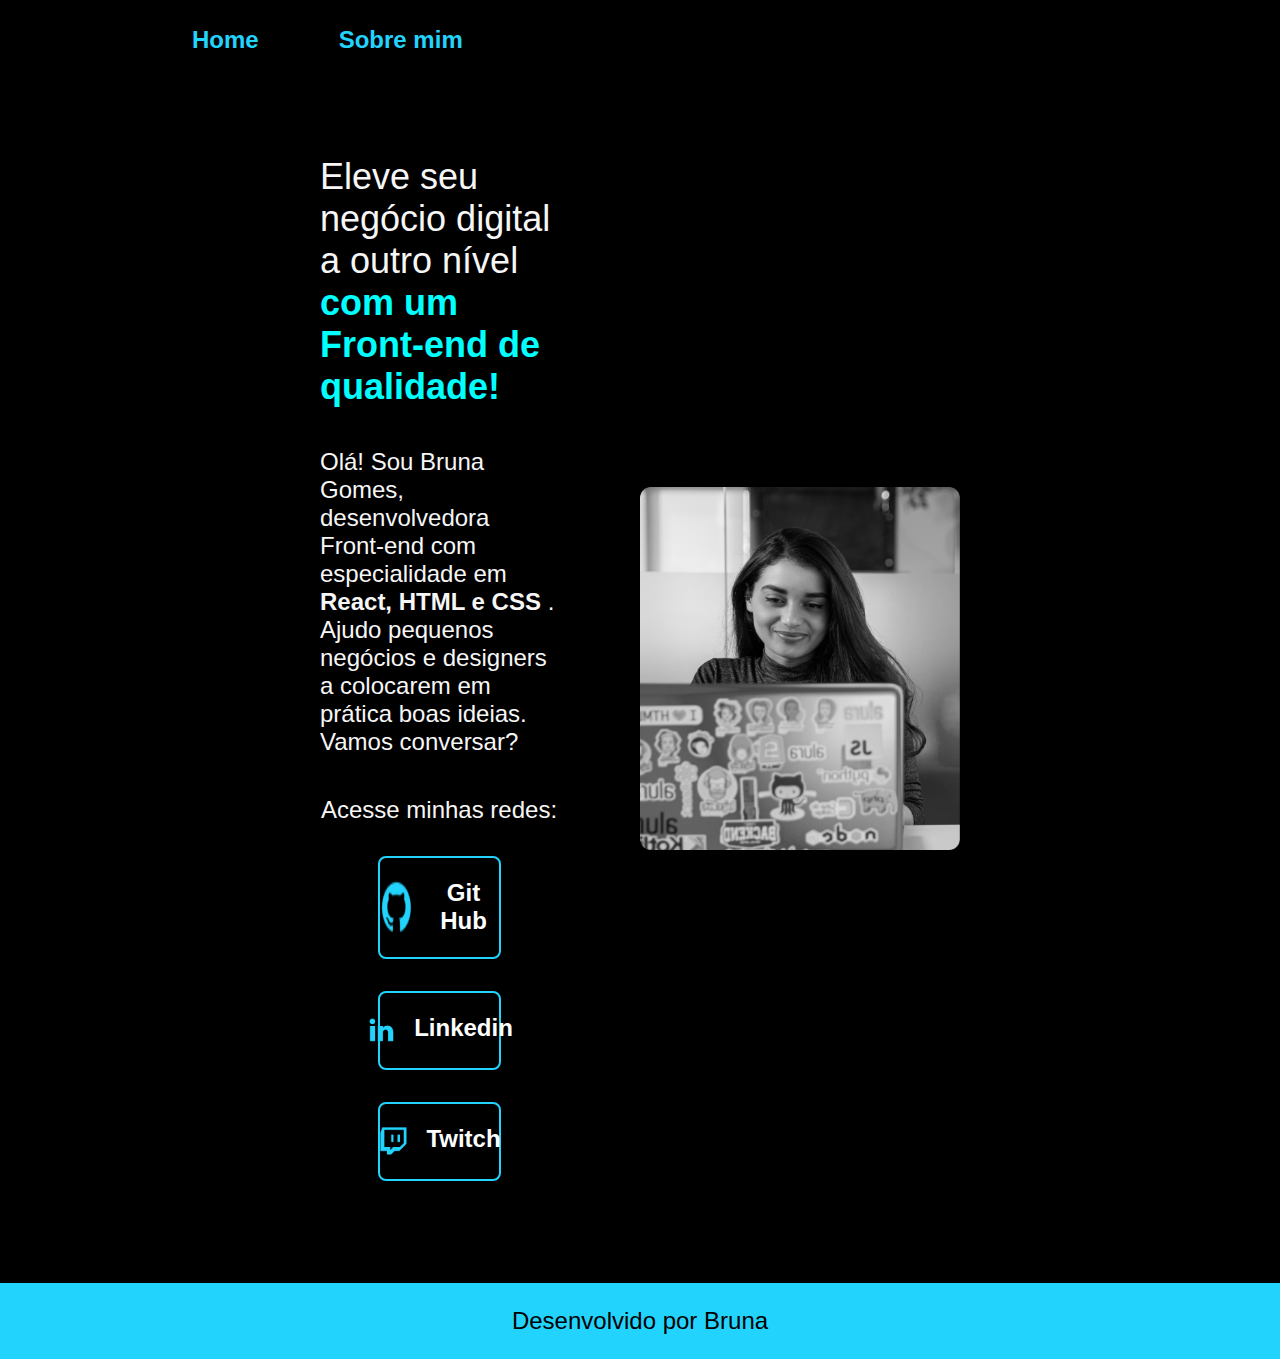
<file: index.html>
<!DOCTYPE html>
<html lang="en">

<head>
    <meta charset="UTF-8">
    <meta name="viewport" content="width=device-width, initial-scale=1.0">
    <title>Praticando</title>
    <link rel="stylesheet" href="./Styles/style.css">
</head>

<body>
    <header class="cabecalho">
        <nav class="cabecalho__menu">
            <a class="cabecalho__menu__link" href="index.html">Home</a>
            <a class="cabecalho__menu__link" href="about.html">Sobre mim</a>
        </nav>
    </header>
    <main class="apresentacao-flexbox">
        <section class="apresentacao__conteudo">
            <h1 class="apresentacao__conteudo__titulo">Eleve seu negócio digital a outro nível <strong
                    class="titulo-destaque">com um Front-end de qualidade!</strong> </h1>
            <p class="apresentacao__conteudo__paragrafo">Olá! Sou Bruna Gomes, desenvolvedora Front-end com
                especialidade em <strong>React, HTML e CSS </strong>. Ajudo pequenos negócios e designers a colocarem em
                prática boas ideias. Vamos conversar?</p>
            <div class="apresentacao__links">
                <h2 class="apresentacao__links_subtitulo">Acesse minhas redes:</h2>
                <a class="apresentacao__links__navegacao" href="https://www.instagram.com/">
                <img src="./assests/github.png" alt="imagem do icone github">
                    Git Hub
                </a>
                <a class="apresentacao__links__navegacao" href="https://www.youtube.com/">
                    <img src="./assests/linkedin.png" alt="Icone do Linkedin">
                    Linkedin
                </a>
                <a class="apresentacao__links__navegacao" href="https://www.youtube.com/">
                    <img src="./assests/twitch.png" alt="Icone da Twitch">
                    Twitch
                </a>

            </div>
        </section>
        <img class="apresentacao__imagem" src="Rectangle 47.png" alt="imagem de vizualizar tela no computador">
    </main>
    <footer>
        <p class="rodape">Desenvolvido por Bruna</p>
    </footer>
</body>

</html>
</file>
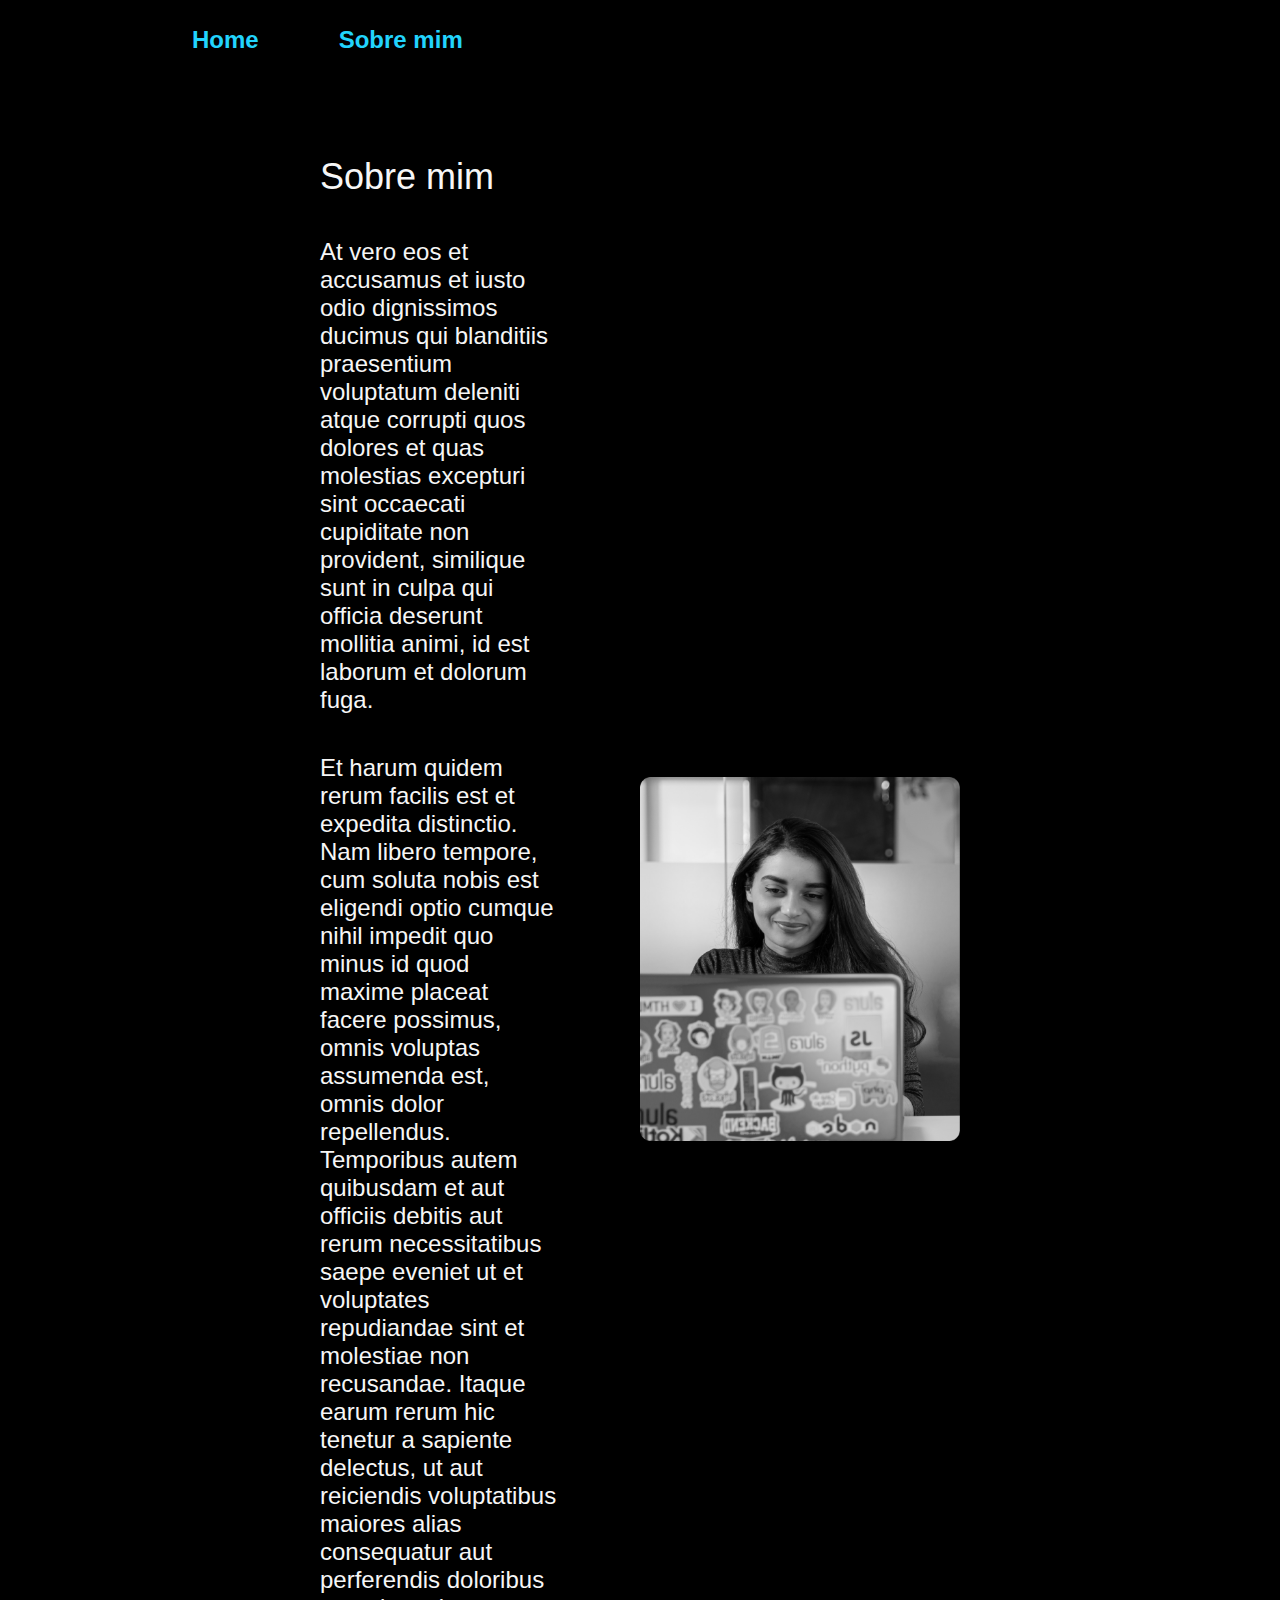
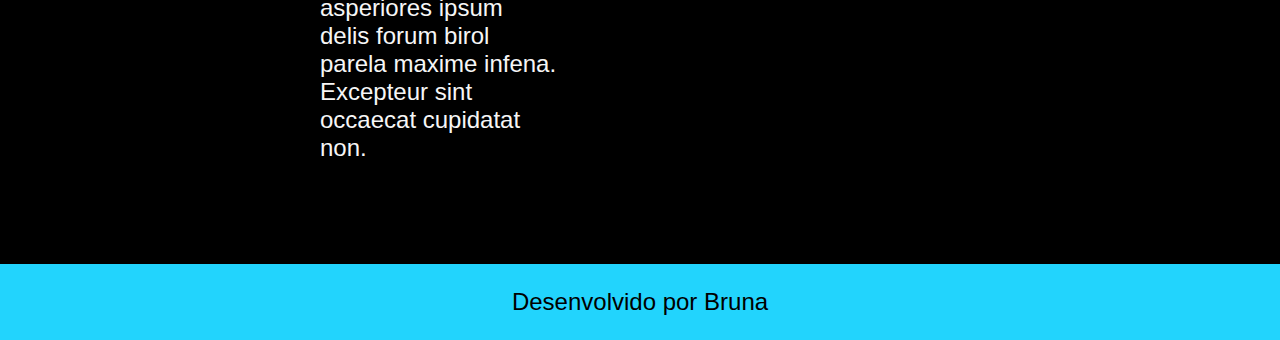
<file: about.html>
<!DOCTYPE html>
<html lang="pt-br">

<head>
    <meta charset="UTF-8">
    <meta name="viewport" content="width=device-width, initial-scale=1.0">
    <title>Sobre mim</title>
    <link rel="stylesheet" href="./Styles/style.css">
</head>

<body>
    <header class="cabecalho">
        <nav class="cabecalho__menu">
            <a class="cabecalho__menu__link" href="index.html">Home</a>
            <a class="cabecalho__menu__link" href="about.html">Sobre mim</a>
        </nav>
    </header>
    <main class="apresentacao-flexbox">
        <section class="apresentacao__conteudo">
            <h1 class="apresentacao__conteudo__titulo">Sobre mim</h1>
            <p class="apresentacao__conteudo__paragrafo">At vero eos et accusamus et iusto odio dignissimos ducimus qui blanditiis praesentium voluptatum deleniti
                atque corrupti quos dolores et quas molestias excepturi sint occaecati cupiditate non provident,
                similique sunt in culpa qui officia deserunt mollitia animi, id est laborum et dolorum fuga.
            </p>
            <p class="apresentacao__conteudo__paragrafo">Et harum quidem rerum facilis est et expedita distinctio. Nam libero tempore, cum soluta nobis est
                eligendi optio cumque nihil impedit quo minus id quod maxime placeat facere possimus, omnis voluptas
                assumenda est, omnis dolor repellendus. Temporibus autem quibusdam et aut officiis debitis aut rerum
                necessitatibus saepe eveniet ut et voluptates repudiandae sint et molestiae non recusandae. Itaque earum
                rerum hic tenetur a sapiente delectus, ut aut reiciendis voluptatibus maiores alias consequatur aut
                perferendis doloribus asperiores ipsum delis forum birol parela maxime infena. Excepteur sint occaecat
                cupidatat non.</p>
        </section>
        <img class="apresentacao__imagem" src="Rectangle 47.png" alt="imagem de vizualizar tela no computador">
    </main>
    <footer>
        <p class="rodape">Desenvolvido por Bruna</p>
    </footer>
</body>

</html>
</file>
<file: Styles/style.css>
:root {
    --cor-primaria: #000000;
    --cor-secundaria: #f6f6f6;
    --cor-terciaria: #22d4fd;
    --cor-hover: #272727;

    --fonte-primaria: "Krona One", sans-serif;
    --fonte-secundaria: 'Montserrat', sans-serif;
}

/*1 REM = 16px */
* {
    margin: 0;
    padding: 0;
}

body {
    box-sizing: border-box;
    /* height: 100vh; */
    background-color: var(--cor-primaria);
    color: var(--cor-secundaria);
}

.cabecalho {
    padding: 2% 0% 0% 15%;
}

.cabecalho__menu {
    display: flex;
    gap: 80px;
}

.cabecalho__menu__link {
    font-family: var(--fonte-secundaria);
    font-size: 24px;
    font-weight: 600;
    color: var(--cor-terciaria);
    text-decoration: none;
}

.titulo-destaque {
    color: #00ffff;
}


.apresentacao-flexbox {
    padding: 8% 25%;
    display: flex;
    align-items: center;
    justify-content: space-between;
    gap: 82px;
}

.apresentacao__conteudo {
    width: 50%;
    display: flex;
    flex-direction: column;
    gap: 40px;
}

.apresentacao__conteudo__titulo {
    font-size: 2.25rem;
    font-family: var(--fonte-primaria);
    font-weight: 400;
    font-style: normal;
}

.apresentacao__conteudo__paragrafo {
    font-size: 1.5rem;
    font-family: var(--fonte-secundaria);
    font-optical-sizing: auto;
    font-style: normal;
    font-weight: 400;
}

.apresentacao__links {
    display: flex;
    justify-content: space-between;
    flex-direction: column;
    align-items: center;
    gap: 32px;
}

.apresentacao__links_subtitulo {
    font-family: var(--fonte-primaria);
    font-weight: 400;
    font-size: 1.5rem;
}

.apresentacao__links__navegacao {
    /*background-color: #00ffff; */
    display: flex;
    justify-content: center;
    gap: 16px;
    width: 50%;
    text-align: center;
    border-radius: 8px;
    border: 2px solid var(--cor-terciaria);
    font-size: 1.5rem;
    padding: 21.5px 0px;
    text-decoration: none;
    color: #ffffff;
    font-family: var(--fonte-secundaria);
    font-optical-sizing: auto;
    font-style: normal;
    font-weight: 600;

}

.apresentacao__links__link:hover {
    background-color: var(--cor-hover);
}

.apresentacao__imagem {
    width: 50%;
}

.rodape {
    background-color: var(--cor-terciaria);
    color: var(--cor-primaria);
    padding: 24px;
    text-align: center;
    font-family: var(--fonte-secundaria);
    font-size: 1.5rem;
    font-weight: 400;
}

@media (max-width:1200px) {
    .cabecalho{
        padding: 10%;
    }
    .cabecalho__menu{
        justify-content: center;
    }
    .apresentacao-flexbox{
        flex-direction: column-reverse;
        padding: 5%;
    }
    .apresentacao__conteudo{
        width: auto;
    }
}
</file>
